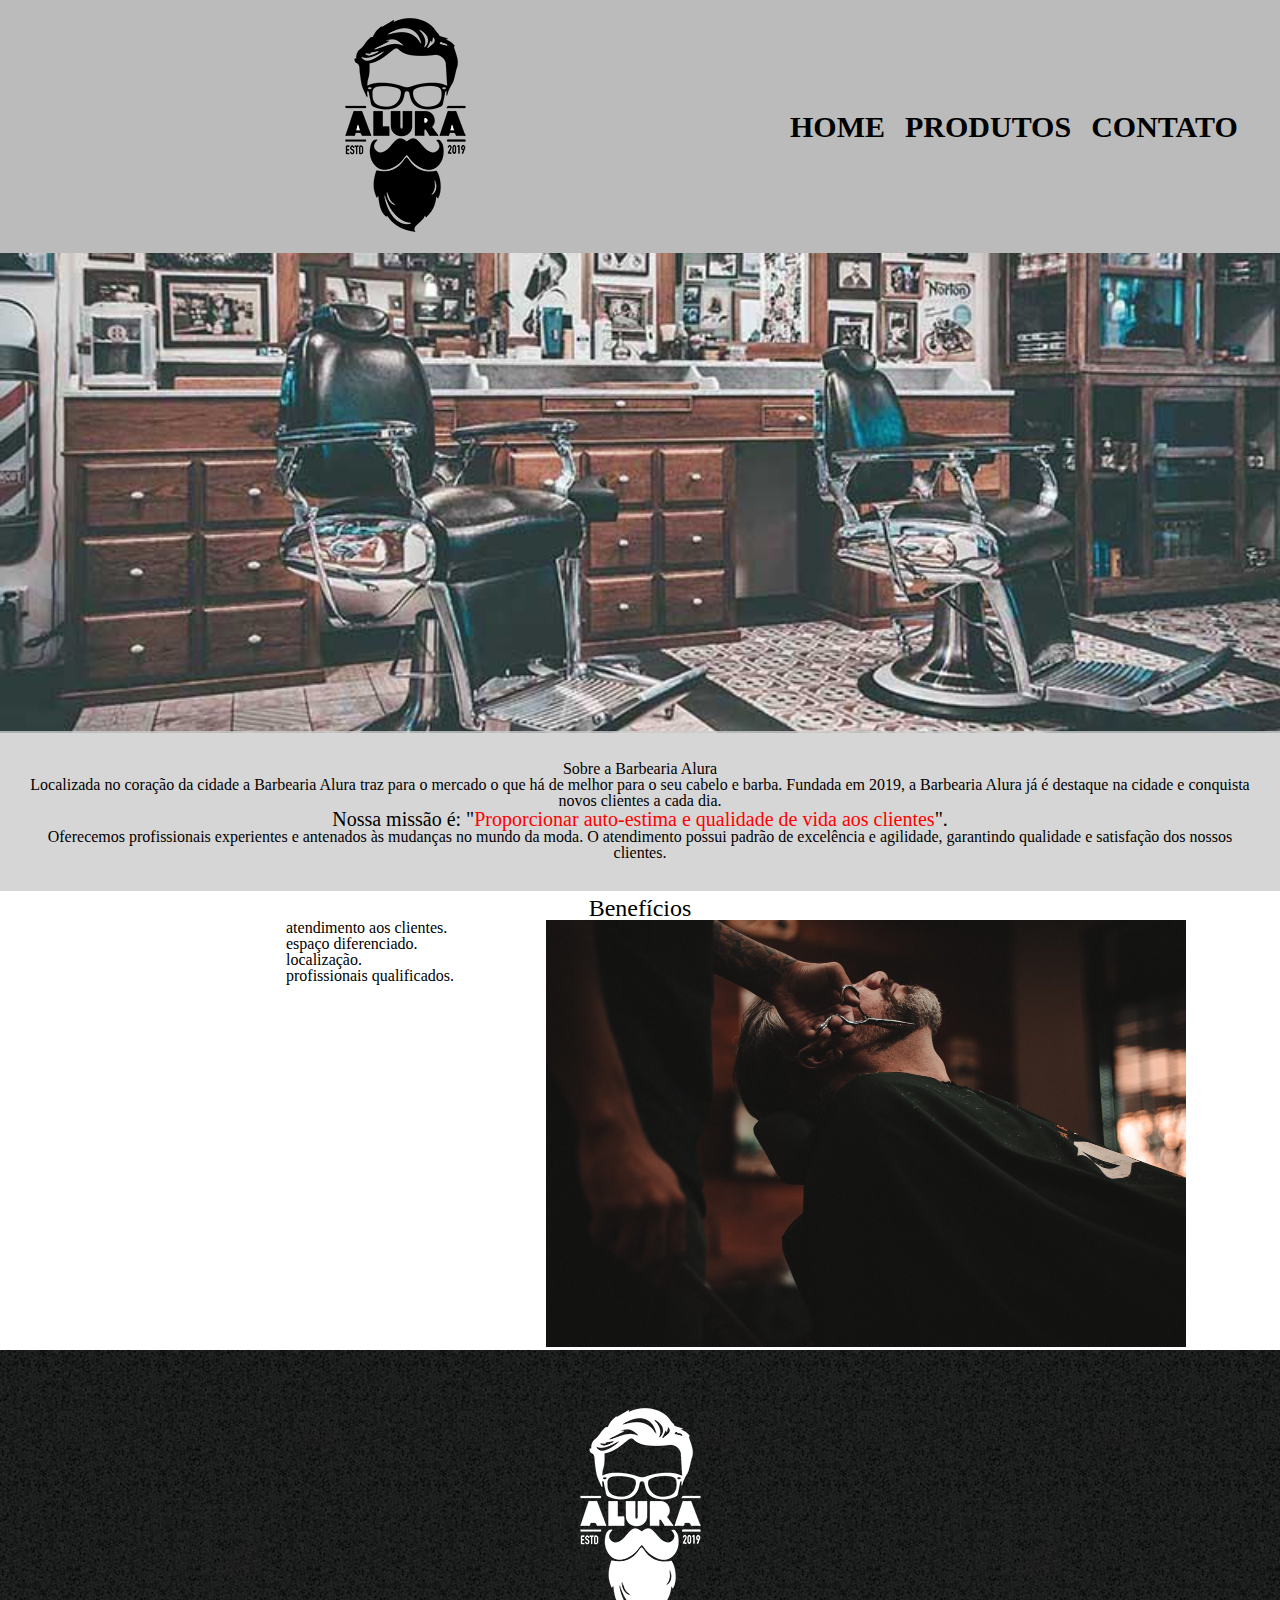
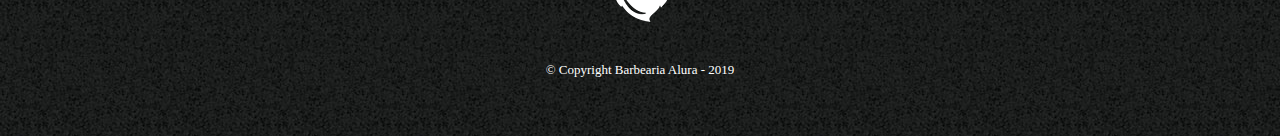
<file: index.html>
<!DOCTYPE html>
<html lang="pt-br">
<head>
    <meta charset="UTF-8">
    <meta http-equiv="X-UA-Compatible" content="IE=edge">
    <meta name="viewport" content="width=device-width, initial-scale=1.0">
    <title>barbearia.com</title>
    <link rel="stylesheet" href="./css/reset.css">
    <link rel="stylesheet" href="./css/menu_rodape.css">
    <link rel="stylesheet" href="./css/style.css">
</head>
<body>
    <header class="cabecalho">
        <h1>
            <picture>
                <img src="./imagens/logo.png" alt="logo da barbearia, composta de um cara com barba e alura escrito no meio">
            </picture>
        </h1>
        <nav class="cabecalho__menu">
            <ul>
                <li><a href="index.html">Home</a></li>
                <li><a href="prouto.html" >Produtos</a></li>
                <li><a href="contatos.html">Contato</a></li>
            </ul>
        </nav>
    </header>
    <main>
        <picture class="banner">
            <img src="./imagens/banner.jpg" alt="foto de duas cdeiras noma barbearia">
        </picture>
        <section class="infomacaes">
            <h2>Sobre a Barbearia Alura</h2>
            <p>Localizada no coração da cidade a <strong>Barbearia Alura</strong> traz para o mercado o que há de melhor para o seu cabelo e barba. Fundada em 2019, a Barbearia Alura já é destaque na cidade e conquista novos clientes a cada dia.</p>
            <p class="infomacaes--size"><em>Nossa missão é: "<strong class="infomacaes--color">Proporcionar auto-estima e qualidade de vida aos clientes</strong>".</em><p>
            <p>Oferecemos profissionais experientes e antenados às mudanças no mundo da moda. O atendimento possui padrão de excelência e agilidade, garantindo qualidade e satisfação dos nossos clientes.</p>
        </section>
        <section>
            <h3>Benefícios</h3>
            <ul class="lista">
                <li>atendimento aos clientes.</li>
                <li>espaço diferenciado.</li>
                <li>localização.</li>
                <li>profissionais qualificados.</li>
            </ul>
            <picture class="img-beneficios">
                <img src="./imagens/beneficios.jpg" alt="foto de um cara cortando a baraba">
            </picture>
        </section>
    </main>
    <footer class="rodaPe">
        <picture>
            <img src="./imagens/logo-branco.png" alt="">
        </picture>
        <p class="rodaPe__copyright">&copy; Copyright Barbearia Alura - 2019</p>
    </footer>
</body>
</html>
</file>
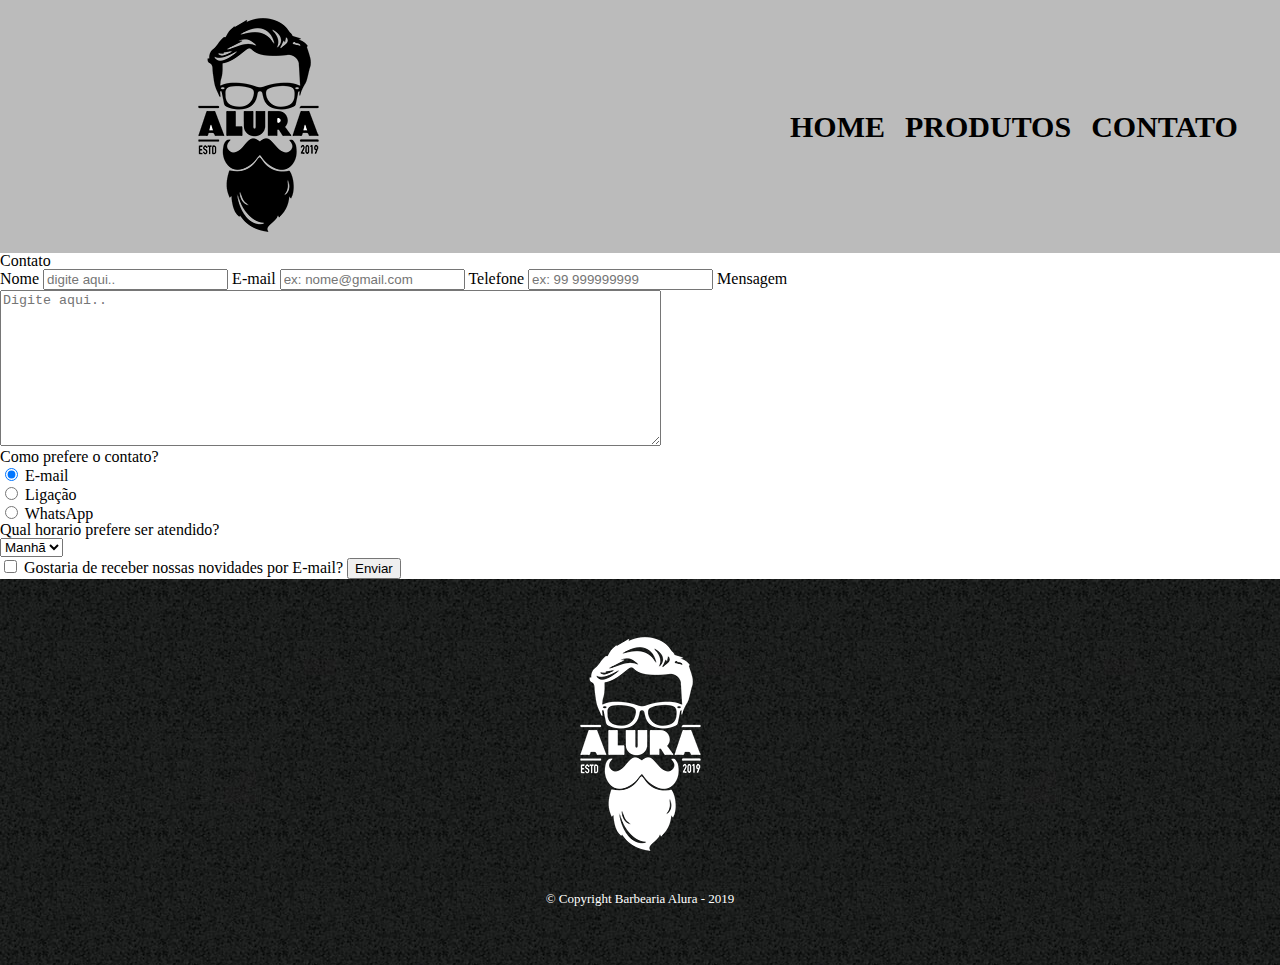
<file: contatos.html>
<!DOCTYPE html>
<html lang="pt-br">
<head>
    <meta charset="UTF-8">
    <meta http-equiv="X-UA-Compatible" content="IE=edge">
    <meta name="viewport" content="width=device-width, initial-scale=1.0">
    <title>Contatos</title>
    <link rel="stylesheet" href="./css/reset.css">
    <link rel="stylesheet" href="./css/menu_rodape.css">
</head>
<body>
    <header class="cabecalho">
        <h1>
            <picture>
                <img src="./imagens/logo.png" alt="logo da barbearia, composta de um cara com barba e alura escrito no meio">
            </picture>
        </h1>
        <nav class="cabecalho__menu">
            <ul>
                <li><a href="index.html">Home</a></li>
                <li><a href="prouto.html" >Produtos</a></li>
                <li><a href="contatos.html">Contato</a></li>
            </ul>
        </nav>
    </header>
    <main>
        <section>
            <form action="">
                <fieldset>
                    <legend>Contato</legend>
                    <label for="nome">Nome</label>
                    <input type="text" id="nome" name="nome" placeholder="digite aqui..">
                    <label for="email">E-mail</label>
                    <input type="email" id="email" name="email" placeholder="ex: nome@gmail.com">
                    <label for="telefone">Telefone</label>
                    <input type="tel" name="telefone" id="telefone" placeholder="ex: 99 999999999" pattern="[0-9]{2} [0-9]{9}">
                    <label for="msg">Mensagem</label>
                    <textarea id="msg" name="msg" cols="80" rows="10" placeholder="Digite aqui.."></textarea>
                    <fieldset>
                        <legend>Como prefere o contato?</legend>
                        <input type="radio" name="contato" id="email" value="E-mail" checked>
                        <label for="email">E-mail</label><br>
                        <input type="radio" name="contato" id="ligacao" value="Ligação">
                        <label for="ligacao">Ligação</label><br>
                        <input type="radio" name="contato" id="whatsapp" value="WhatsApp">
                        <label for="">WhatsApp</label><br>
                    </fieldset>
                    <fieldset>
                        <legend>Qual horario prefere ser atendido?</legend>
                        <select name="horario_disponivel" id="horario_disponivel">
                            <option selected value="manha">Manhã</option>
                            <option value="tarde">Tarde</option>
                            <option value="noite">Noite</option>
                        </select>
                    </fieldset>
                    <input type="checkbox" name="aceita_span" id="aceita_span">
                    <label for="aceita_span">Gostaria de receber nossas novidades por E-mail?</label>
                    <input type="submit" value="Enviar">
                </fieldset>
            </form>
        </section>
        <!-- <aside>
            <p>Horario de funcionamento:</p>
            <table>
                <tr>
                    <th>Dias</th>
                    <th>Horarios</th>
                </tr>
                <tr>
                    <td>Segunda</td>
                    <td>8h - 18h</td>
                </tr>
                <tr>
                    <td>Quarta</td>
                    <td>8h - 18h</td>
                </tr>
                <tr>
                    <td>Sexta</td>
                    <td>8h - 18h</td>
                </tr>
            </table>
        </aside> -->
    </main>
    <footer class="rodaPe">
        <picture>
            <img src="./imagens/logo-branco.png" alt="">
        </picture>
        <p class="rodaPe__copyright">&copy; Copyright Barbearia Alura - 2019</p>
    </footer>
</body>
</html>
</file>
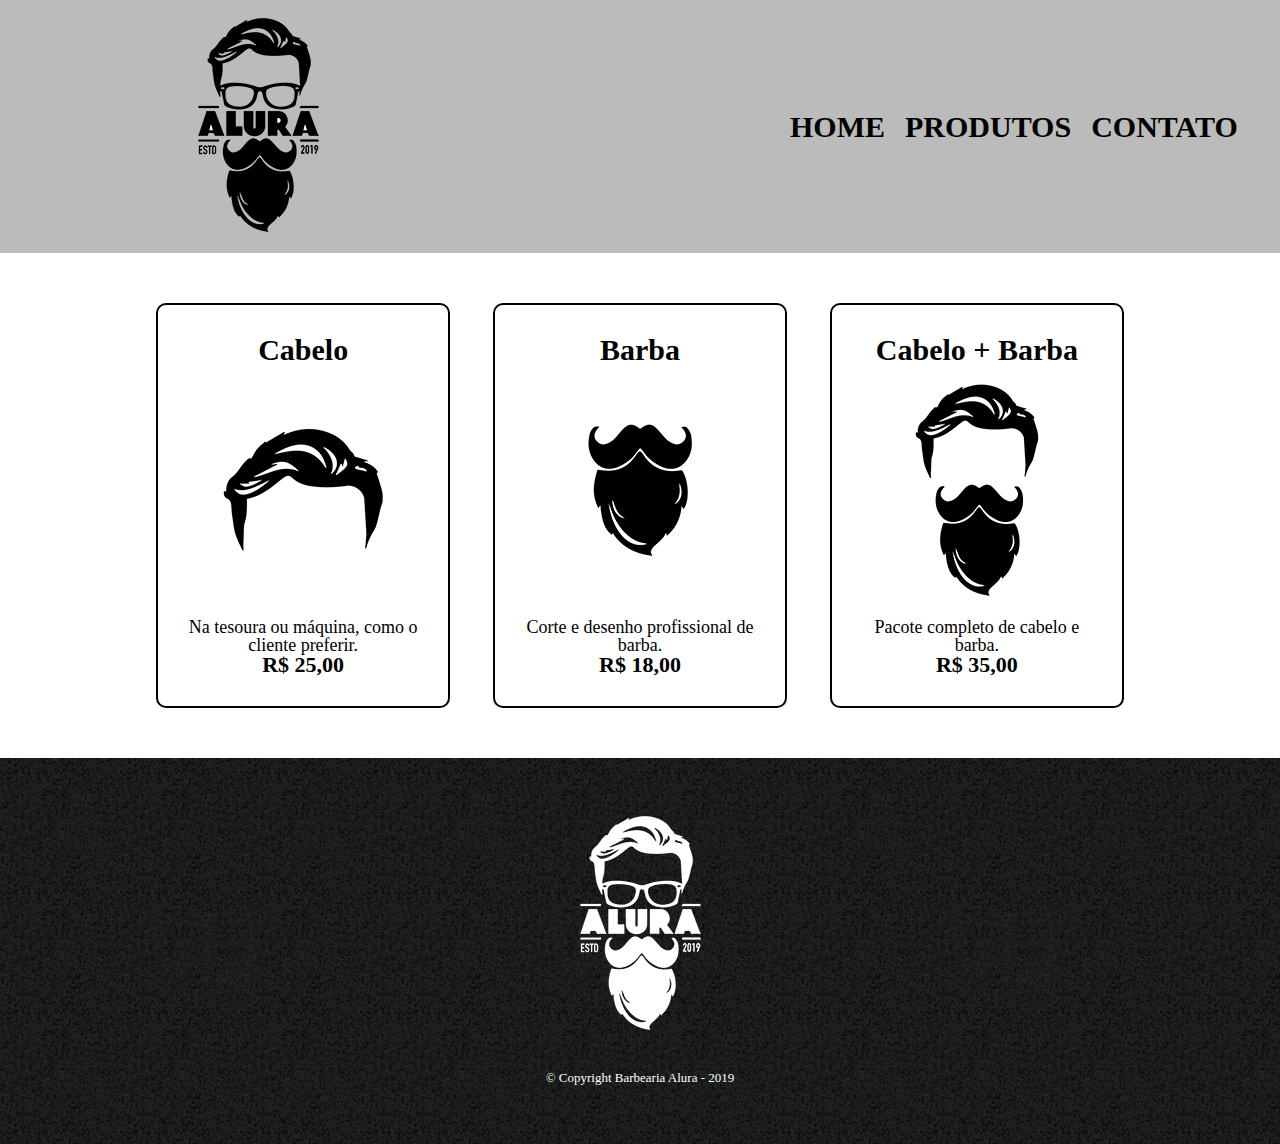
<file: prouto.html>
<!DOCTYPE html>
<html lang="pt-br">
<head>
    <meta charset="UTF-8">
    <meta http-equiv="X-UA-Compatible" content="IE=edge">
    <meta name="viewport" content="width=device-width, initial-scale=1.0">
    <title>Produtos</title>
    <link rel="stylesheet" href="./css/reset.css">
    <link rel="stylesheet" href="./css/menu_rodape.css">
    <link rel="stylesheet" href="./css/produtos.css">
</head>
<body>
    <header class="cabecalho">
        <h1>
            <picture>
                <img src="./imagens/logo.png" alt="logo da barbearia, composta de um cara com barba e alura escrito no meio">
            </picture>
        </h1>
        <nav class="cabecalho__menu">
            <ul>
                <li><a href="index.html">Home</a></li>
                <li><a href="prouto.html" >Produtos</a></li>
                <li><a href="contatos.html">Contato</a></li>
            </ul>
        </nav>
    </header>
    <main>
        <section class="servicos">
            <ul class="servicos__cards">
                <li>
                    <h2>Cabelo</h2>
                    <picture>
                        <img src="./imagens/cabelo.jpg" alt="imagen ilustrativa de um cabelo bem feito">
                    </picture>
                    <p>Na tesoura ou máquina, como o cliente preferir.</p>
                    <p class="servicos--precos">R$ 25,00</p>
                </li>
                <li>
                    <h2>Barba</h2>
                    <picture>
                        <img src="./imagens/barba.jpg" alt="imagen ilustrativa de uma barba bem feita">
                    </picture>
                    <p>Corte e desenho profissional de barba.</p>
                    <p class="servicos--precos">R$ 18,00</p>
                </li>
                <li>
                    <h2>Cabelo + Barba</h2>
                    <picture>
                        <img src="./imagens/cabelo+barba.jpg" alt="imagen ilustrativa de um corte de cabelo e barba bem feitos">
                    </picture>
                    <p>Pacote completo de cabelo e barba.</p>
                    <p class="servicos--precos">R$ 35,00</p>
                </li>
            </ul>
        </section>
    </main>
    <footer class="rodaPe">
        <picture>
            <img src="./imagens/logo-branco.png" alt="">
        </picture>
        <p class="rodaPe__copyright">&copy; Copyright Barbearia Alura - 2019</p>
    </footer>
</body>
</html>
</file>
<file: css/menu_rodape.css>
.cabecalho{
    background-color: #bbbbbb;
    display: grid;
    grid-template-columns: 1fr 1fr;
}

.cabecalho picture{
    margin-left: 170px;
}

.cabecalho__menu{
    display: flex;
    align-items: center;
    margin-left: 150px;
}

.cabecalho__menu ul{
    list-style: none;
    font-size: 30px;
    display: flex;
}

.cabecalho__menu li{
    font-weight: bold;
    margin-right: 20px;
}

.cabecalho__menu a{
    text-decoration: none;
    text-transform: uppercase;
    color: black;
}

.cabecalho__menu a:hover{
    color: #c78c19;
    text-decoration: underline;
}

.rodaPe{
    text-align: center;
    background: url("../imagens/bg.jpg");
    padding: 40px 0;
}

.rodaPe__copyright{
    color: white;
    font-size: 13px;
    margin: 20px 0;
}
</file>
<file: css/style.css>
body {
    text-align: center;
}

.banner img {
    width: 100%;
}

.infomacaes {
    background-color: #cccc;
    padding: 30px;
    position: relative;
    top: -0.3em;
}

h3{
    font-size: 24px;
}

.infomacaes--color {
    color: red;
}

.infomacaes--size {
    font-size: 20px;
}

.lista {
    text-align: left;
    display: inline-block;
    vertical-align: top;
    width: 20%;
    margin-left: 15%;
}

.img-beneficios img {
    width: 50%;
}
</file>
<file: css/produtos.css>
.servicos__cards{
    width: 100%;
    text-align: center;
    padding: 50px 0;
    font-size: 18px;
}

.servicos__cards li{
    display: inline-block;
    width: min-content;
    margin: 0 1.5%;
    padding: 30px 20px;
    box-sizing: border-box;
    border: 2px solid black;
    border-radius: 10px;
}

.servicos__cards li:hover{
    border-color: #c78c19;
}

.servicos__cards li:hover h2{
    font-size: 32px;
}

.servicos__cards li:active{
    border-color: #088C19;
}

.servicos__cards h2{
    font-size: 30px;
    font-weight: bold;
}

.servicos--precos{
    font-size: 22px;
    font-weight: bold;
}
</file>
